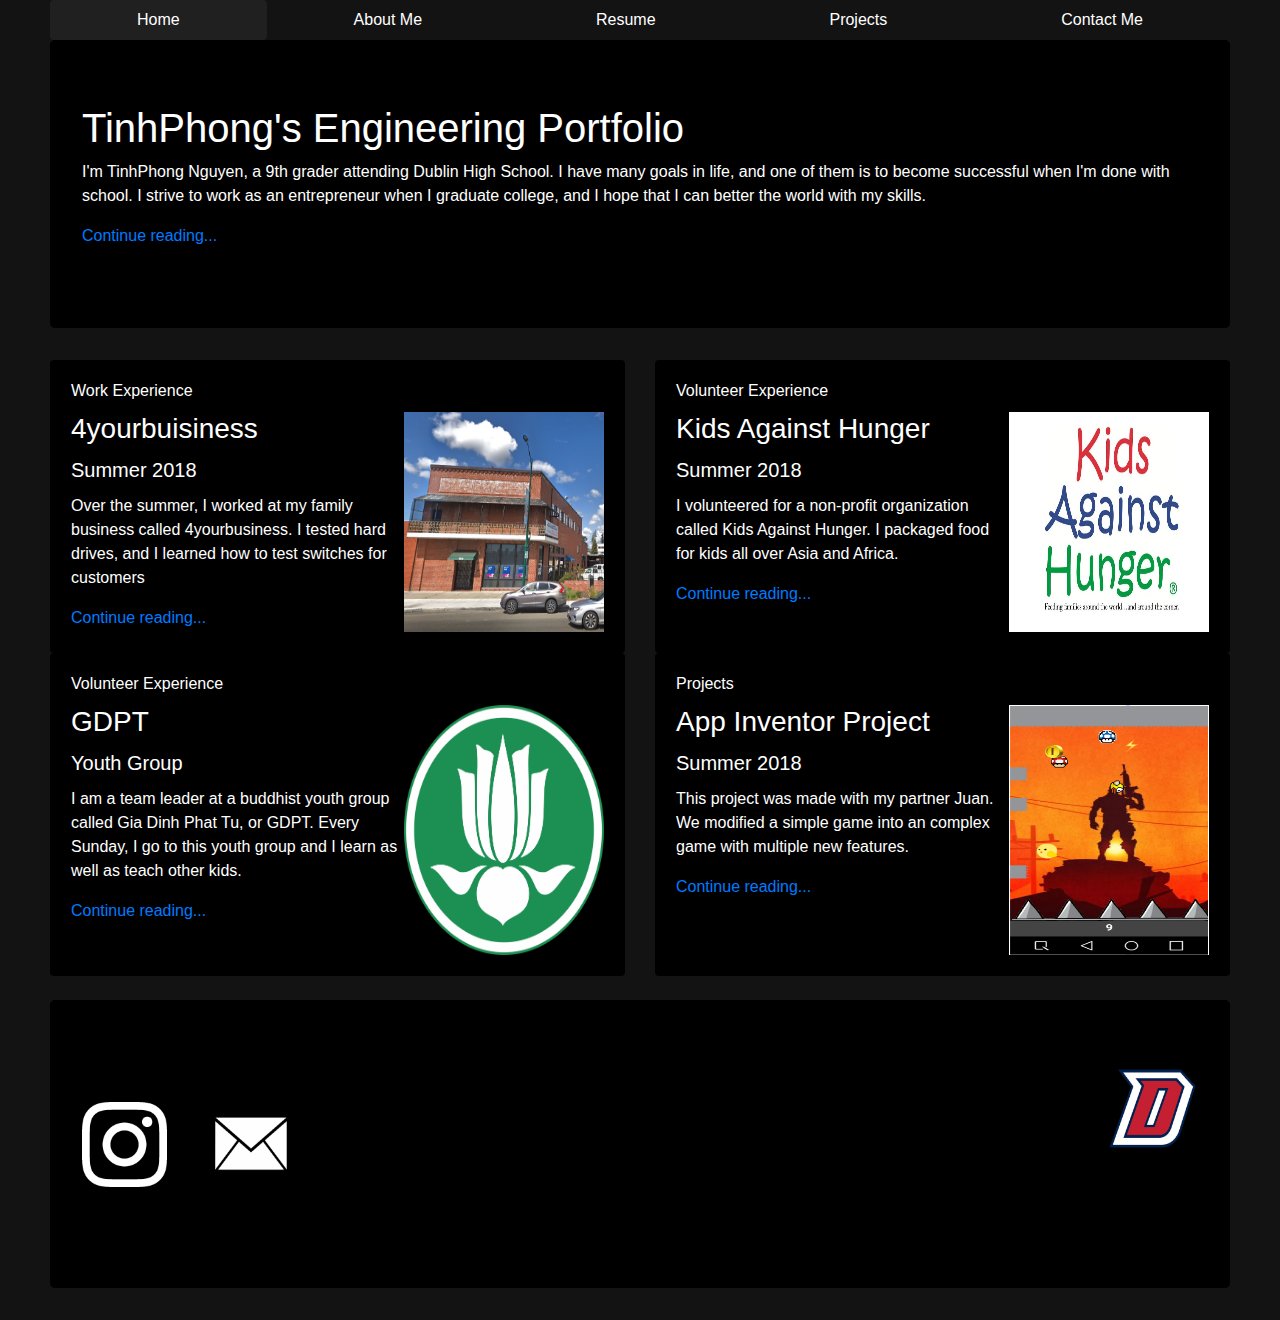
<file: index.html>
<!DOCTYPE html>
<html>
    <head>
      <link rel="shortcut icon" type="image/png" href="Images/portalogo.png">
      <link rel="stylesheet" text="type/css" href="bootstrap-4.1.2-dist/css/bootstrap.css">
      <title>Home</title>
    </head>

      <body>
        <header>
          <div class="container">
            <ul class="nav nav-pills nav-fill">
              <li class="nav-item">
                <a class="nav-link active" href="index.html">Home</a>
              </li>
              <li class="nav-item">
                <a class="nav-link" href="Nguyen_AboutMe.html">About Me</a>
              </li>
              <li class="nav-item">
                <a class="nav-link" href="Nguyen_Resume.html">Resume</a>
              </li>
              <li class="nav-item">
                <a class="nav-link" href="Nguyen_Projects.html">Projects</a>
              </li>
              <li class="nav-item">
                <a class="nav-link" href="Nguyen_ContactMe.html">Contact Me</a>
              </li>
            </ul>
          
          
            <div class="jumbotron">
              <h1>
                TinhPhong's Engineering Portfolio
              </h1>
              <p>
                I'm TinhPhong Nguyen, a 9th grader attending Dublin High School. 
                I have many goals in life, and one of them is to become 
                successful when I'm done with school. I strive to work as an 
                entrepreneur when I graduate college, and I hope that I can better 
                the world with my skills.
              </p>
              <p>
                <a href="Nguyen_AboutMe.html">Continue reading...</a>
              </p>
            
            </div>
          </div>
          
          
        </header>
        
        <div class="container">
          <div class="row">
            <div class="col-sm-6">
              <div class="card">
                <div class="card-body">
                  <h6 class="card-title">Work Experience</h6>
                  <div class="float-right">
                    <img src="Images/444.PNG" width="200px" height="220px">
                  </div>
                  <h3 class="card-title">4yourbuisiness</h3>
                  <h5 class="card-title">Summer 2018</h5>
                  <p class="card-text">Over the summer, I worked at my family business called 
                  4yourbusiness. I tested hard drives, and I learned how to test switches for 
                  customers</p>
                  <a href="Nguyen_Resume.html">Continue reading...</a>
                </div>
              </div>
            </div>
            
            <div class="col-sm-6">
              <div class="card">
                <div class="card-body">
                  <h6 class="card-title">Volunteer Experience</h6>
                  <div class="float-right">
                    <img src="Images/kidsagainst.jpg" width="200px" height="220px">
                  </div>
                  <h3 class="card-title">Kids Against Hunger</h3>
                  <h5 class="card-title">Summer 2018</h5>
                  <p class="card-text">I volunteered for a non-profit organization called Kids 
                  Against Hunger. I packaged food for kids all over Asia and Africa.</p>
                  <a href="Nguyen_Resume.html">Continue reading...</a>
                </div>
              </div>
            </div>
  
            <div class="col-sm-6">
              <div class="card">
                <div class="card-body">
                  <h6 class="card-title">
                    Volunteer Experience
                  </h6>
                  <div class="float-right">
                    <img src="Images/gdpt.png" width="200px" height="250px">
                  </div>
                  <h3 class="card-title">GDPT</h3>
                  <h5 class="card-title">Youth Group</h5>
                  <p class="card-text">I am a team leader at a buddhist 
                  youth group called Gia Dinh Phat Tu, or GDPT. Every 
                  Sunday, I go to this youth group and I learn as well as 
                  teach other kids. 
                  </p>
                  <a href="Nguyen_Resume.html">Continue reading...</a>
                </div>
              </div>
            </div>
            
            <div class="col-sm-6">
              <div class="card">
                <div class="card-body">
                  <h6 class="card-title">Projects</h6>
                  <div class="float-right">
                    <img src="Images/appinininin.PNG" width="200px" height="250px">
                  </div>
                  <h3 class="card-title">
                    App Inventor Project
                  </h3>
                  <h5 class="card-title">
                    Summer 2018
                  </h5>
                  <p class="card-text">This project was made with my partner Juan. We 
                  modified a simple game into an complex game with multiple new features.</p>
                  <a href="Nguyen_Projects.html">Continue reading...</a>
                </div>
              </div>
            </div>
          </div>
        </div>
  
        
      </body>
    
      <footer>
          <div class="pt-4">
            <div class="container">
              <div class="jumbotron">
                <img src="Images/instaori.png" width="85px" height="85px">
                <img src="Images/maill.png" width="160px" height="160px">
                <div class="float-right">
                <img src="Images/dhs.png" width="90px" height="90px">
                </div>
              </div>
            </div>
          </div>
      </footer>  
</html>
</file>
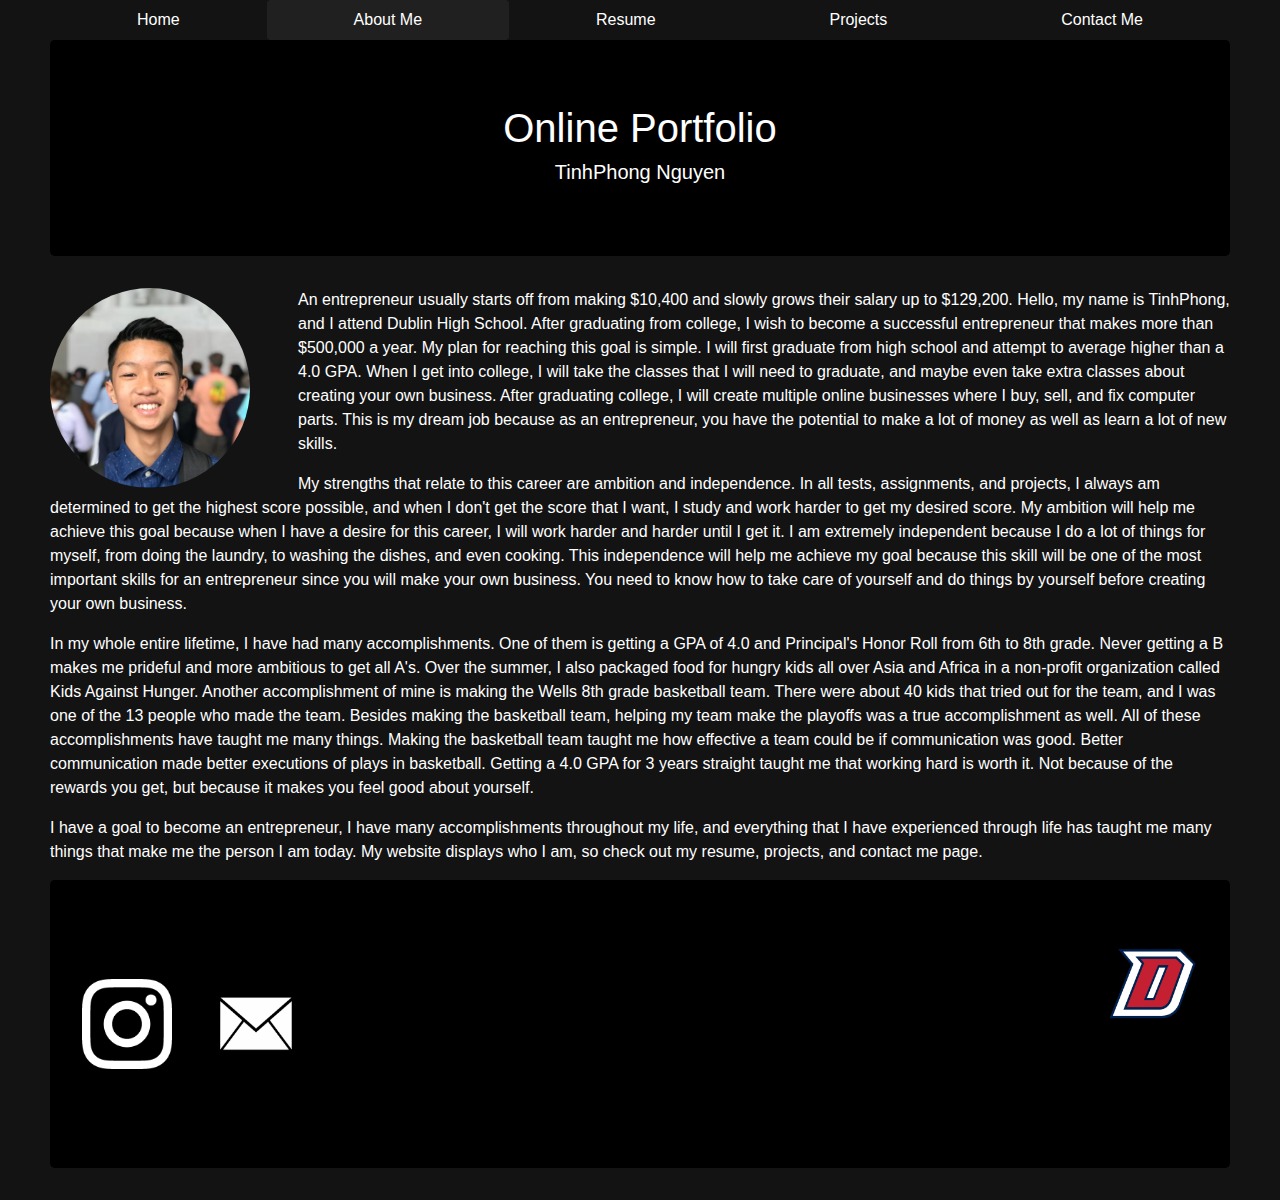
<file: Nguyen_AboutMe.html>
<!DOCTYPE html>
  <html>
    <head>
      <link rel="shortcut icon" type="image/png" href="Images/portalogo.png">
      <link rel="stylesheet" text="type/css" href="bootstrap-4.1.2-dist/css/bootstrap.css">
      <link rel="stylesheet" text="type/css" href="round.css">
      <title>About Me</title>
    </head>

    <body>
      <header>
        <div class="container">
          <ul class="nav nav-pills nav-fill">
            <li class="nav-item">
              <a class="nav-link" href="index.html">Home</a>
            </li>
            <li class="nav-item">
              <a class="nav-link active" href="Nguyen_AboutMe.html">About Me</a>
            </li>
            <li class="nav-item">
              <a class="nav-link" href="Nguyen_Resume.html">Resume</a>
            </li>
            <li class="nav-item">
              <a class="nav-link" href="Nguyen_Projects.html">Projects</a>
            </li>
            <li class="nav-item">
              <a class="nav-link" href="Nguyen_ContactMe.html">Contact Me</a>
            </li>
          </ul>
            
          <div class="jumbotron">
            <div class="text-center">
              <h1>Online Portfolio</h1>
              <h5>TinhPhong Nguyen</h5>
            </div>
          </div>
        </div>
      </header>
        
      <div class="container">
        <div class="float-left">
          <div class="pr-5">
            <img class="round" src="Images/tinhphong.PNG" alt="Picture of TINHPHONG" width="200px" height="200px;">
          </div>
        </div>
        <div class="text-left">
          <p>An entrepreneur usually starts off from making $10,400 and slowly 
          grows their salary up to $129,200. Hello, my name is TinhPhong, and I 
          attend Dublin High School. After graduating from college, I wish to become a 
          successful entrepreneur that makes more than $500,000 a year. My plan 
          for reaching this goal is simple. I will first graduate from high school 
          and attempt to average higher than a 4.0 GPA. When I get into college, I 
          will take the classes that I will need to graduate, and maybe even take 
          extra classes about creating your own business. After graduating college, I 
          will create multiple online businesses where I buy, sell, and fix 
          computer parts. This is my dream job because as an entrepreneur, you 
          have the potential to make a lot of money as well as learn a lot of new               
          skills.  
          </p>
      
          <p>My strengths that relate to this career are ambition and independence. 
          In all tests, assignments, and projects, I always am determined to get the 
          highest score possible, and when I don't get the score that I want, I study
          and work harder to get my desired score. My ambition will help me achieve 
          this goal because when I have a desire for this career, I will work harder 
          and harder until I get it. I am extremely independent because I do a lot of 
          things for myself, from doing the laundry, to washing the dishes, and even 
          cooking. This independence will help me achieve my goal because this skill 
          will be one of the most important skills for an entrepreneur since you will 
          make your own business. You need to know how to take care of yourself and
          do things by yourself before creating your own business.
          </p>
      
          <p>In my whole entire lifetime, I have had many accomplishments. One of them 
          is getting a GPA of 4.0 and Principal's Honor Roll from 6th to 8th grade. 
          Never getting a B makes me prideful and more ambitious to get all A's. 
          Over the summer, I also packaged food for hungry kids all over Asia and Africa
          in a non-profit organization called Kids Against Hunger. Another accomplishment
          of mine is making the Wells 8th grade basketball team. There were about 40 kids
          that tried out for the team, and I was one of the 13 people who made the team. 
          Besides making the basketball team, helping my team make the playoffs was a 
          true accomplishment as well. All of these accomplishments have taught me many 
          things. Making the basketball team taught me how effective a team could be if 
          communication was good. Better communication made better executions of plays 
          in basketball. Getting a 4.0 GPA for 3 years straight taught me that working hard 
          is worth it. Not because of the rewards you get, but because it makes you
          feel good about yourself. 
          </p>
            
          <p>I have a goal to become an entrepreneur, I have many accomplishments 
          throughout my life, and everything that I have experienced through life has
          taught me many things that make me the person I am today. My website displays 
          who I am, so check out my resume, projects, and contact me page.
          </p>  
        </div>  
      </div>
    </body>
    
    <footer>
      <div class="container">
        <div class="jumbotron">
          <img src="Images/instaori.png" width="90px" height="90px">
          <img src="Images/maill.png" width="160px" height="160px">
          <div class="float-right">
          <img src="Images/dhs.png" width="90px" height="80px">
          </div>
        </div>
      </div>
    </footer>
  </html>
</file>
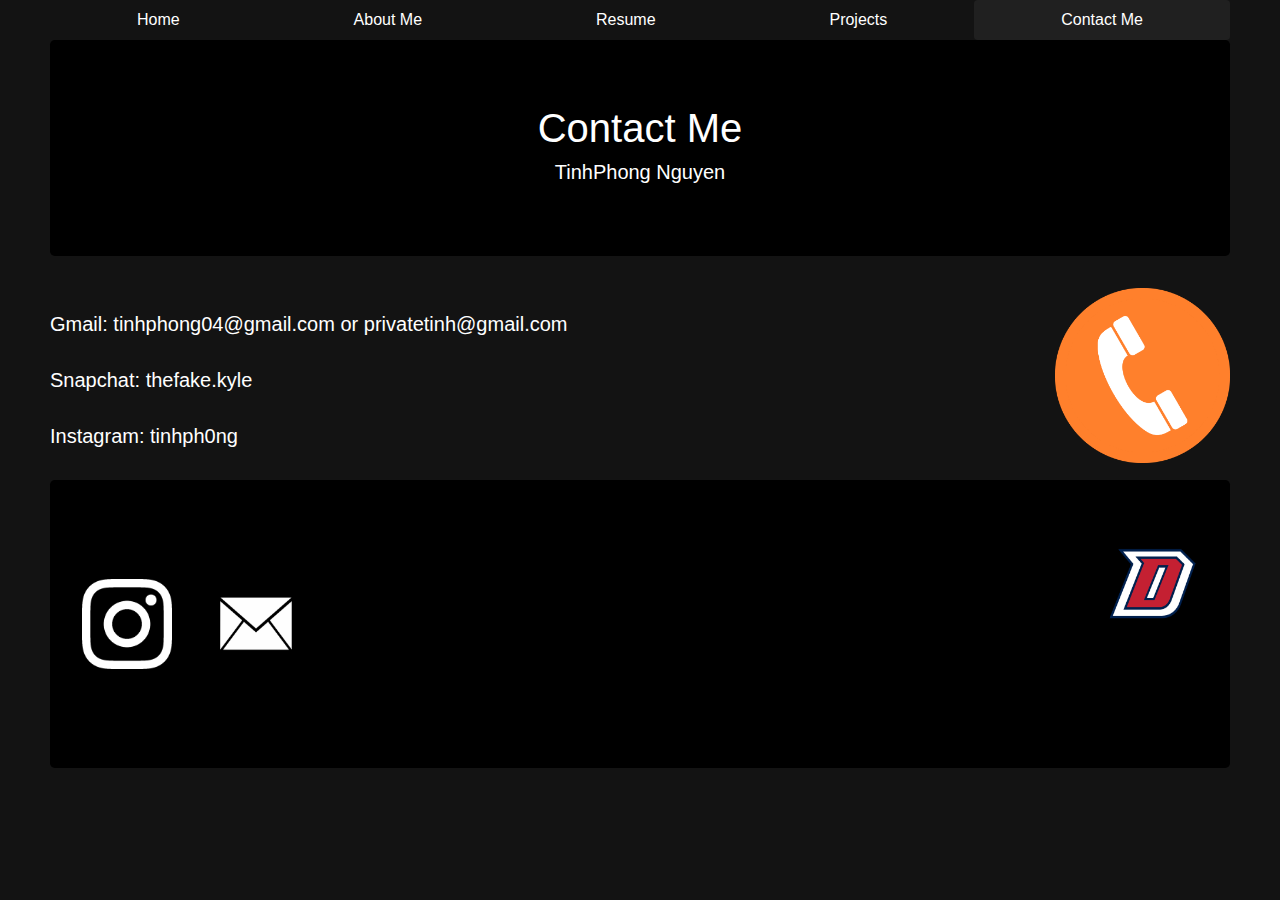
<file: Nguyen_ContactMe.html>
<!DOCTYPE html>
  <html>
    <head>
      <link rel="shortcut icon" type="image/png" href="Images/portalogo.png">
      <link rel="stylesheet" text="type/css" href="bootstrap-4.1.2-dist/css/bootstrap.css">
      <link rel="stylesheet" text="type/css" href="round.css">
      <title>Contact Me</title>
    </head>

    <body>
      <header>
        <div class="container">
          <ul class="nav nav-pills nav-fill">
            <li class="nav-item">
              <a class="nav-link" href="index.html">Home</a>
            </li>
            <li class="nav-item">
              <a class="nav-link" href="Nguyen_AboutMe.html">About Me</a>
            </li>
            <li class="nav-item">
              <a class="nav-link" href="Nguyen_Resume.html">Resume</a>
            </li>
            <li class="nav-item">
              <a class="nav-link" href="Nguyen_Projects.html">Projects</a>
            </li>
            <li class="nav-item">
              <a class="nav-link active" href="Nguyen_ContactMe.html">Contact Me</a>
            </li>
          </ul>
          <div class="jumbotron">
            <div class="text-center">
              <h1>
              Contact Me
              </h1>
              <h5>TinhPhong Nguyen</h5>
            </div>
          </div>
        </div>
        
        <div class="container">
          <div class="float-right">
            <img src="Images/pon.png" width="175px" height="175px">
          </div>
          <br>
          <h5>Gmail: tinhphong04@gmail.com or privatetinh@gmail.com</h5>
          <br>
          <h5>Snapchat: thefake.kyle</h5>
          <br>
          <h5>Instagram: tinhph0ng</h5>
        
        </div>
        
    </body>
    
    <footer>
      <div class="pt-4">
        <div class="container">
          <div class="jumbotron">
            <img src="Images/instaori.png" width="90px" height="90px">
            <img src="Images/maill.png" width="160px" height="160px">
            <div class="float-right">
              <img src="Images/dhs.png" width="90px" height="80px">
            </div>
          </div>
        </div>
      </div>
    </footer>

</html>
</file>
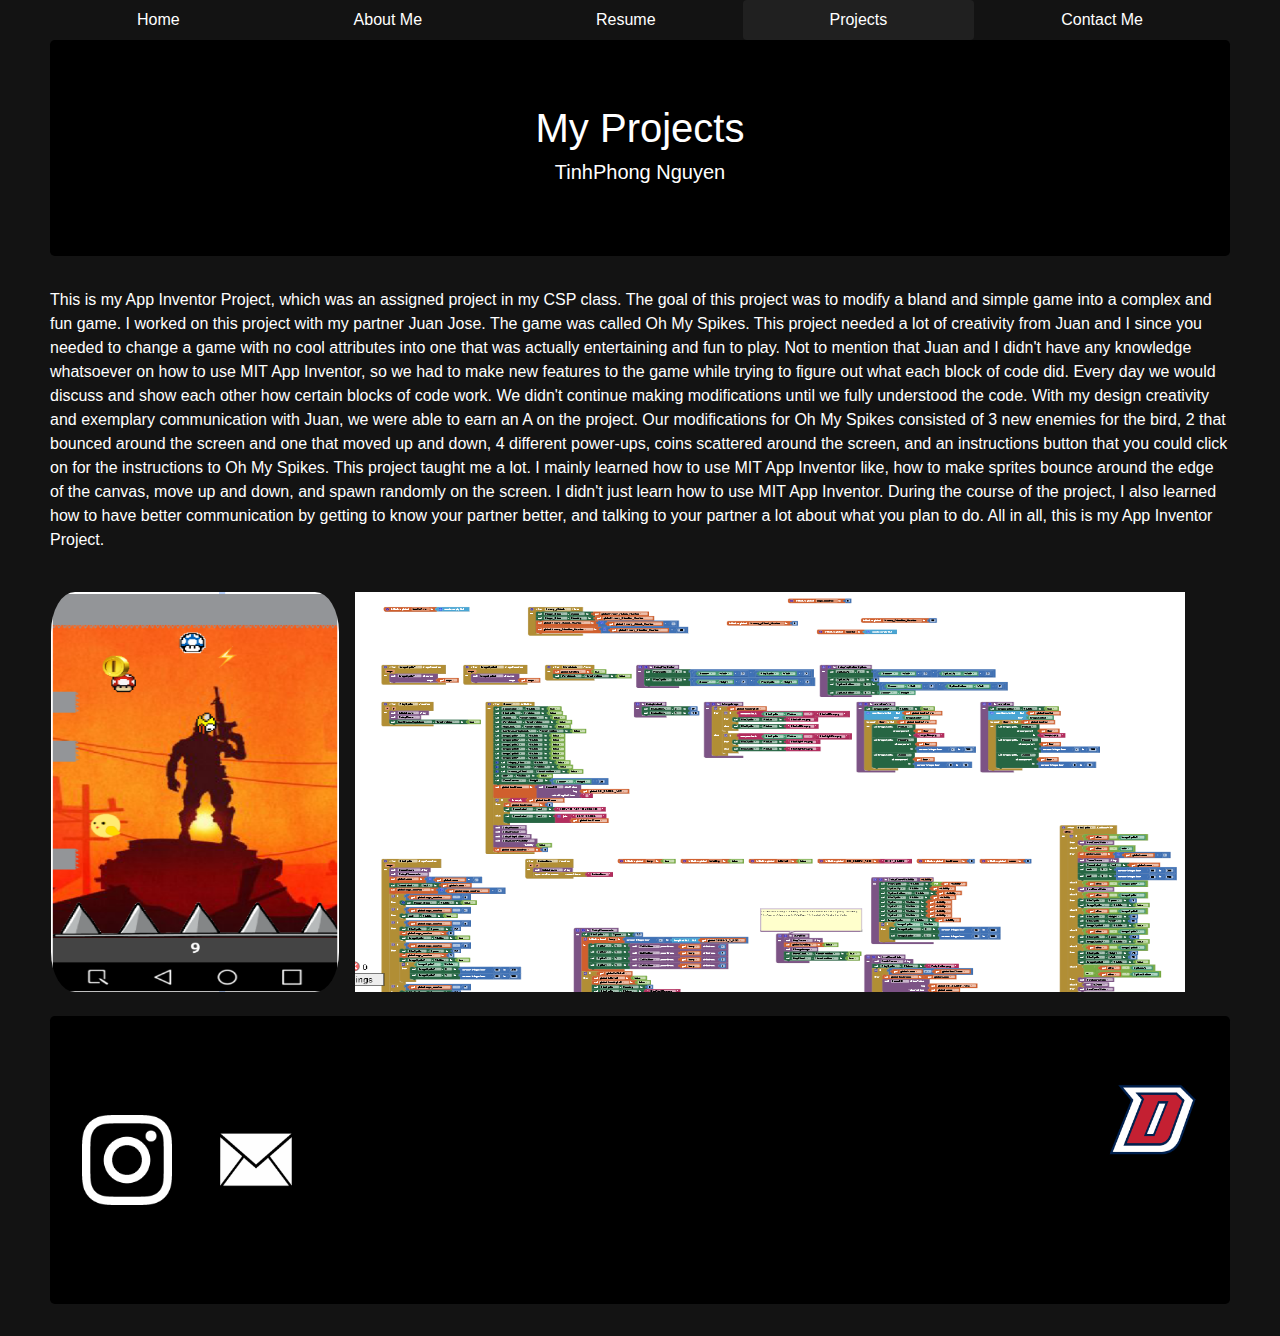
<file: Nguyen_Projects.html>
<!DOCTYPE html>
  <html>
    <head>
      <link rel="shortcut icon" type="image/png" href="Images/portalogo.png">
      <link rel="stylesheet" text="type/css" href="bootstrap-4.1.2-dist/css/bootstrap.css">
      <link rel="stylesheet" text="type/css" href="round.css">
      <title>Projects</title>

    </head>

    <body>
      <header>
        <div class="container">
          <ul class="nav nav-pills nav-fill">
            <li class="nav-item">
              <a class="nav-link" href="index.html">Home</a>
            </li>
            <li class="nav-item">
              <a class="nav-link" href="Nguyen_AboutMe.html">About Me</a>
            </li>
            <li class="nav-item">
              <a class="nav-link" href="Nguyen_Resume.html">Resume</a>
            </li>
            <li class="nav-item">
              <a class="nav-link active" href="Nguyen_Projects.html">Projects</a>
            </li>
            <li class="nav-item">
              <a class="nav-link" href="Nguyen_ContactMe.html">Contact Me</a>
            </li>
          </ul>
        <div class="jumbotron">
          <div class="text-center">
            <h1>
            My Projects
            </h1>
            <h5>TinhPhong Nguyen</h5>
          </div>
        </div>
      </div>
        
      <div class="container">
        <div class="text-left">
          <p>
            This is my App Inventor Project, which was an assigned project in my CSP 
            class. The goal of this project was to modify a bland and simple game into
            a complex and fun game. I worked on this project with my partner Juan Jose.
            The game was called Oh My Spikes. This project needed a lot of creativity 
            from Juan and I since you needed to change a game with no cool attributes 
            into one that was actually entertaining and fun to play. Not to mention 
            that Juan and I didn't have any knowledge whatsoever on how to use MIT App 
            Inventor, so we had to make new features to the game while trying to figure
            out what each block of code did. Every day we would discuss and show each 
            other how certain blocks of code work. We didn't continue making modifications 
            until we fully understood the code. With my design creativity and exemplary 
            communication with Juan, we were able to earn an A on the project. Our modifications for Oh My Spikes consisted of 3 new enemies
            for the bird, 2 that bounced around the screen and one that moved up and down, 4
            different power-ups, coins scattered around the screen, and an instructions 
            button that you could click on for the instructions to Oh My Spikes. This project
            taught me a lot. I mainly learned how to use MIT App Inventor like, how to make 
            sprites bounce around the edge of the canvas, move up and down, and spawn 
            randomly on the screen. I didn't just learn how to use MIT App Inventor. During
            the course of the project, I also learned how to have better communication by 
            getting to know your partner better, and talking to your partner a lot about 
            what you plan to do. All in all, this is my App Inventor Project. 
          </p>
        </div>
          <br>
        <div class="row">
          <img src="Images/appinininin.PNG" class="notasround pr-3 pl-3" alt="Picture of PROJECT" width="320px" height="400px;">
          <img src="Images/1codeapp.PNG" width="830px" height="400px">
        </div>
      </div>
        
    </body>
    
    <footer>
      <div class="pt-4">
        <div class="container">
          <div class="jumbotron">
            <img src="Images/instaori.png" width="90px" height="90px">
            <img src="Images/maill.png" width="160px" height="160px">
            <div class="float-right">
              <img src="Images/dhs.png" width="90px" height="80px">
            </div>
          </div>
        </div>
      </div>
    </footer>

  </html>
</file>
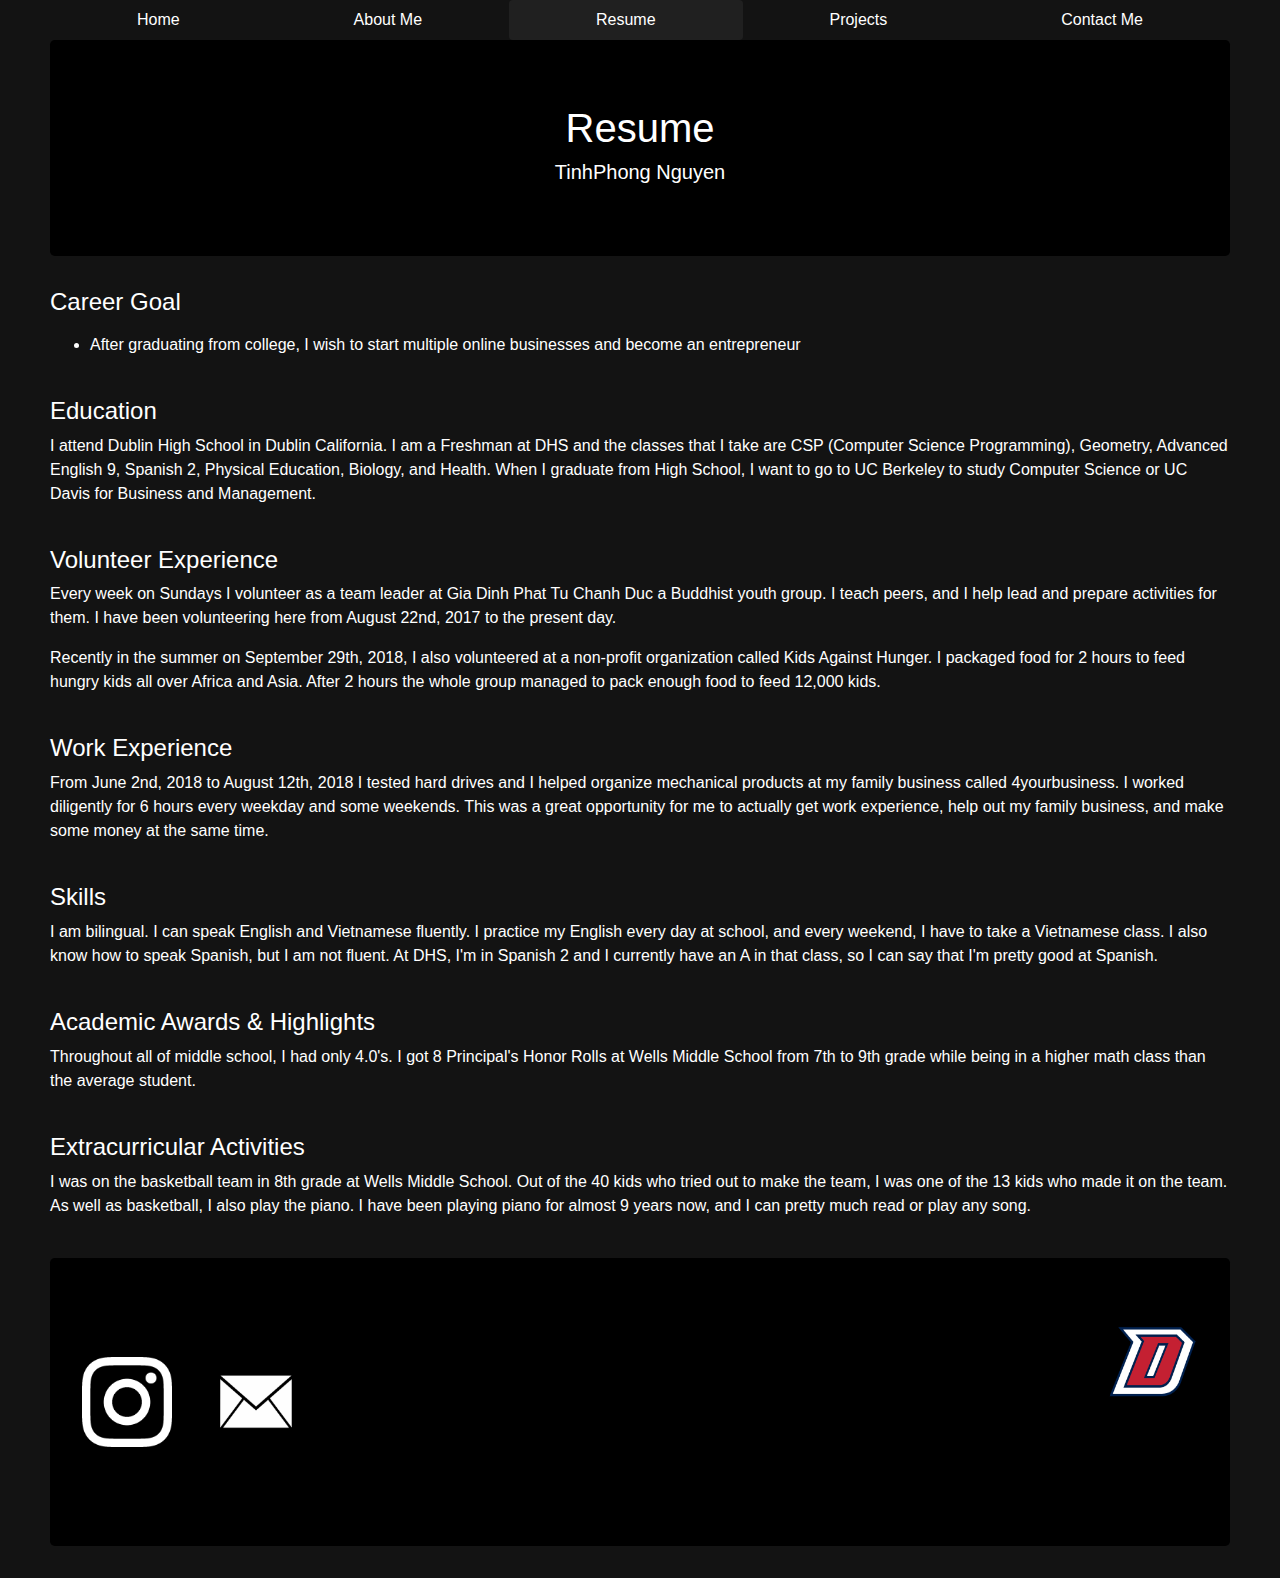
<file: Nguyen_Resume.html>
<!DOCTYPE html>
  <html>
    <head>
      <link rel="shortcut icon" type="image/png" href="Images/portalogo.png">
      <link rel="stylesheet" text="type/css" href="bootstrap-4.1.2-dist/css/bootstrap.css">
      <link rel="stylesheet" text="type/css" href="round.css">
      <title>Resume</title>

    </head>

    <body>
      <header>
        <div class="container">
          <ul class="nav nav-pills nav-fill">
            <li class="nav-item">
              <a class="nav-link" href="index.html">Home</a>
            </li>
            <li class="nav-item">
              <a class="nav-link" href="Nguyen_AboutMe.html">About Me</a>
            </li>
            <li class="nav-item">
              <a class="nav-link active" href="Nguyen_Resume.html">Resume</a>
            </li>
            <li class="nav-item">
              <a class="nav-link" href="Nguyen_Projects.html">Projects</a>
            </li>
            <li class="nav-item">
              <a class="nav-link" href="Nguyen_ContactMe.html">Contact Me</a>
            </li>
          </ul>
        <div class="jumbotron">
          <div class="text-center">
            <h1>
            Resume
            </h1>
            <h5>TinhPhong Nguyen</h5>
          </div>
        </div>
      </div>
    </header>
      <div class="container">
        <div class="text-left">
          <h4>
            Career Goal
          </h4>
          <p>
            <ul>
              <li>After graduating from college, I wish to start multiple online businesses 
              and become an entrepreneur
            </ul>
          </p>
          <br>
          <h4>
            Education
          </h4>
          <p>
            I attend Dublin High School in Dublin California. I am a Freshman at DHS and
            the classes that I take are CSP (Computer Science Programming), Geometry, 
            Advanced English 9, Spanish 2, Physical Education, Biology, and Health. When 
            I graduate from High School, I want to go to UC Berkeley to study Computer 
            Science or UC Davis for Business and Management.      
          </p>
          <br>
          <h4>
            Volunteer Experience
          </h4>
          <p>
            Every week on Sundays I volunteer as a team leader at Gia Dinh Phat Tu 
            Chanh Duc a Buddhist youth group. I teach peers, and I help lead and prepare
            activities for them. I have been volunteering here from August 22nd, 2017 to 
            the present day.
          </p>
          <p>
            Recently in the summer on September 29th, 2018, I also volunteered at a 
            non-profit organization called Kids Against Hunger. I packaged food for 2 hours
            to feed hungry kids all over Africa and Asia. After 2 hours the whole group 
            managed to pack enough food to feed 12,000 kids.  
          </p>
          <br>
          <h4>
            Work Experience
          </h4>
          <p>
            From June 2nd, 2018 to August 12th, 2018 I tested hard drives and I helped 
            organize mechanical products at my family business called 4yourbusiness. I
            worked diligently for 6 hours every weekday and some weekends. This was a great
            opportunity for me to actually get work experience, help out my family 
            business, and make some money at the same time. 
          </p>
          <br>
          <h4>
            Skills
          </h4>
          <p>
            I am bilingual. I can speak English and Vietnamese fluently. I practice my 
            English every day at school, and every weekend, I have to take a Vietnamese 
            class. I also know how to speak Spanish, but I am not fluent. At DHS, I'm in 
            Spanish 2 and I currently have an A in that class, so I can say that I'm pretty
            good at Spanish.
          </p>
          <br>
          <h4>
            Academic Awards & Highlights
          </h4>
          <p>
            Throughout all of middle school, I had only 4.0's. I got 8 Principal's Honor 
            Rolls at Wells Middle School from 7th to 9th grade while being in a higher math
            class than the average student. 
          </p>
          <br>
          <h4>
            Extracurricular Activities
          </h4>
          <p>
            I was on the basketball team in 8th grade at Wells Middle School. Out of the 
            40 kids who tried out to make the team, I was one of the 13 kids who made it
            on the team. As well as basketball, I also play the piano. I have been playing
            piano for almost 9 years now, and I can pretty much read or play any song.
          </p>
        </div>  
      </div>  
    </body>
    
    <footer>
      <div class="pt-4">
        <div class="container">
          <div class="jumbotron">
            <img src="Images/instaori.png" width="90px" height="90px">
            <img src="Images/maill.png" width="160px" height="160px">
            <div class="float-right">
            <img src="Images/dhs.png" width="90px" height="80px">
            </div>
          </div>
        </div>
      </div
    </footer>

  </html>
</file>
<file: round.css>
.round{
    border-radius: 50%;
}

.notasround{
    border-radius: 40px;
}
</file>
